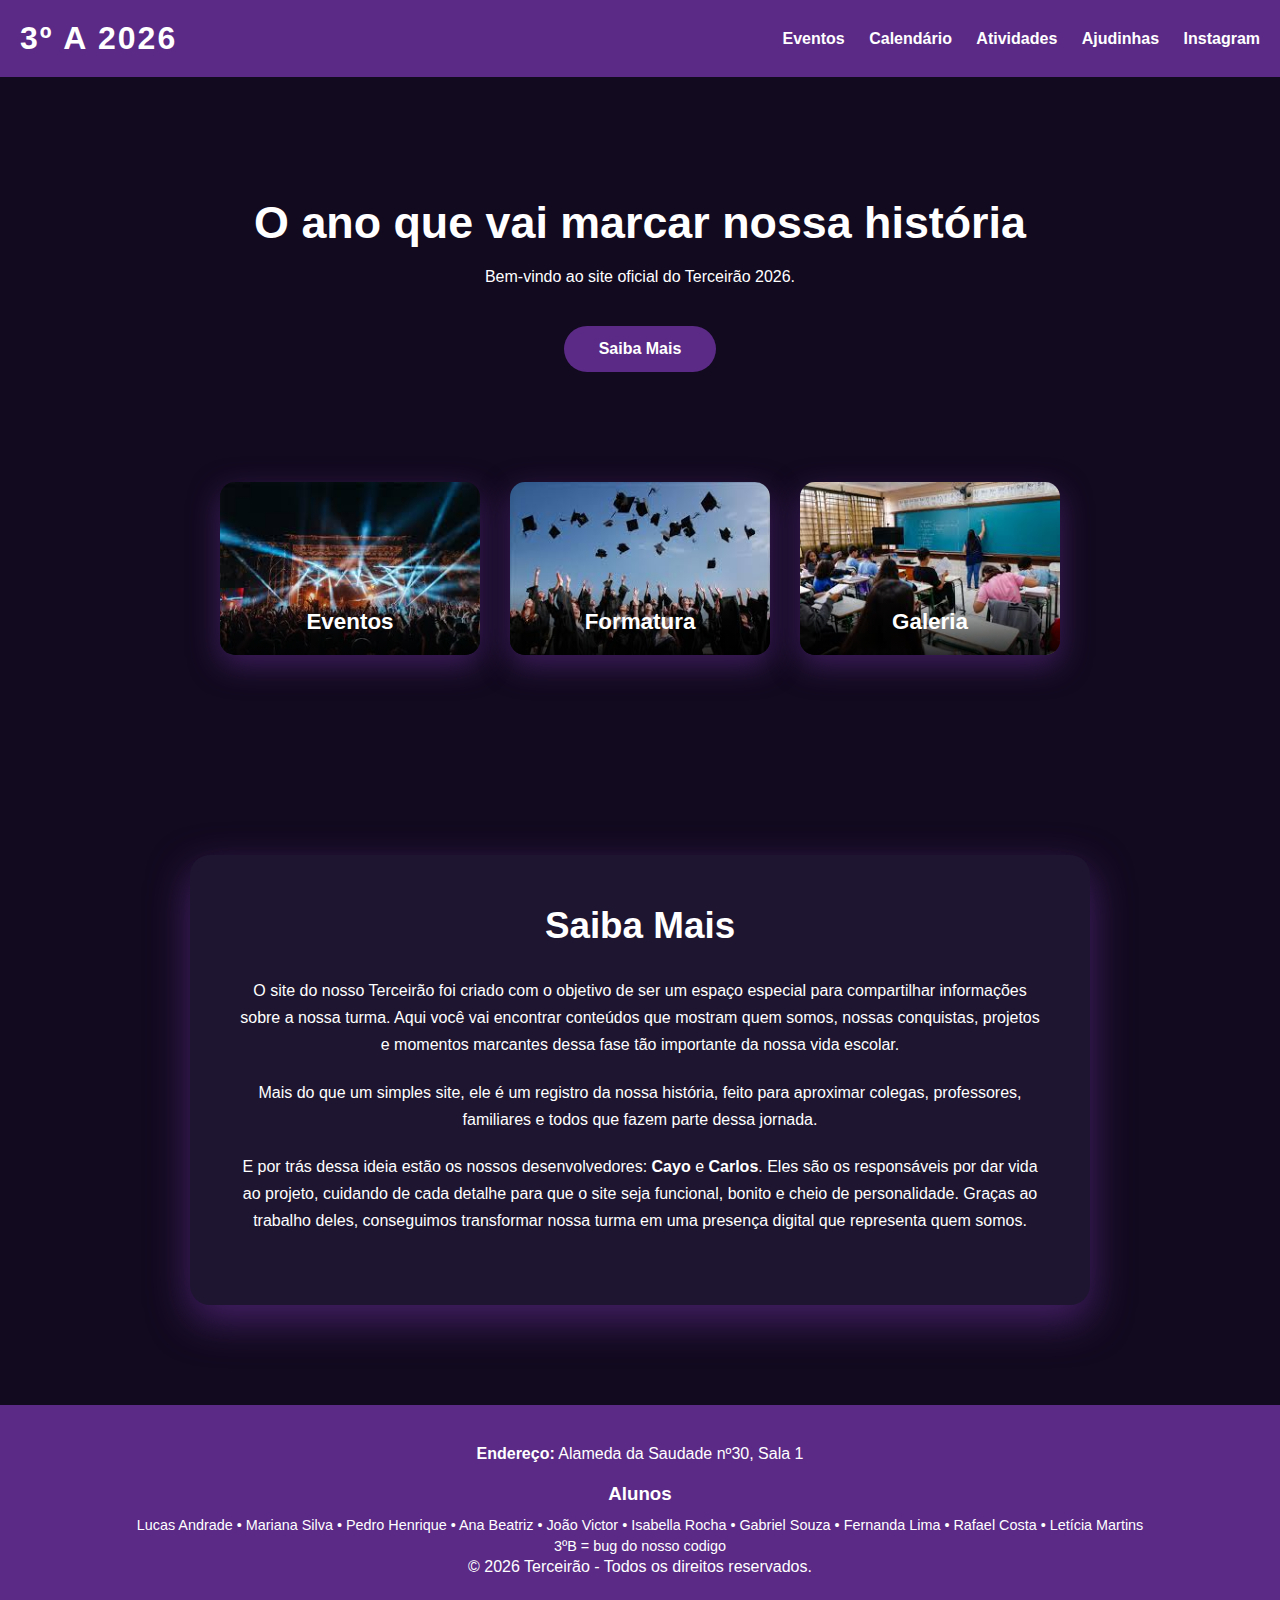
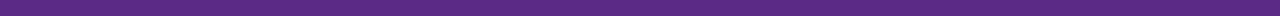
<file: index.html>
<!DOCTYPE html>
<html lang="pt-br">
<head>
    <meta charset="UTF-8">
    <meta name="viewport" content="width=device-width, initial-scale=1.0">

    <!-- FAVICON -->
    <link rel="icon" href="images/favicon.png" type="image/x-icon">

    <title>Terceirão 2026</title>
    <link rel="stylesheet" href="https://cayocomc.github.io/3A/style.css">
</head>
<body>

<header>
    <h1>3º A 2026</h1>
    <nav>
        <a href="eventos.html">Eventos</a>
        <a href="calendario.html">Calendário</a>
        <a href="atividades.html">Atividades</a>
        <a href="ajudinhas.html">Ajudinhas</a>
        <a href="https://www.instagram.com/3a_2k26jr" target="_blank">Instagram</a>
    </nav>
</header>

<section class="hero">
    <h2>O ano que vai marcar nossa história</h2>
    <p>Bem-vindo ao site oficial do Terceirão 2026.</p>
    <a href="#saibamais" class="btn">Saiba Mais</a>
</section>

<section class="imagens">

    <div class="img-box">
        <img src="images/eventos.jpg" alt="Eventos">
        <div class="img-overlay">
            <h3>Eventos</h3>
        </div>
    </div>

    <div class="img-box">
        <img src="images/formatura.jpg" alt="Formatura">
        <div class="img-overlay">
            <h3>Formatura</h3>
        </div>
    </div>

    <div class="img-box">
        <img src="images/fotos.jpg" alt="Galeria">
        <div class="img-overlay">
            <h3>Galeria</h3>
        </div>
    </div>

</section>

<!-- SEÇÃO SAIBA MAIS -->
<section id="saibamais" class="sobre">
    <div class="sobre-box">
    <h2>Saiba Mais</h2>
    <p>
        O site do nosso Terceirão foi criado com o objetivo de ser um espaço especial para compartilhar informações sobre a nossa turma. 
        Aqui você vai encontrar conteúdos que mostram quem somos, nossas conquistas, projetos e momentos marcantes dessa fase tão importante da nossa vida escolar.
    </p>
    <p>
        Mais do que um simples site, ele é um registro da nossa história, feito para aproximar colegas, professores, familiares e todos que fazem parte dessa jornada.
    </p>
    <p>
        E por trás dessa ideia estão os nossos desenvolvedores: <strong>Cayo</strong> e <strong>Carlos</strong>. 
        Eles são os responsáveis por dar vida ao projeto, cuidando de cada detalhe para que o site seja funcional, bonito e cheio de personalidade. 
        Graças ao trabalho deles, conseguimos transformar nossa turma em uma presença digital que representa quem somos.
    </p>
    </div>
</section>

<footer>
    <div class="footer-content">
        <p><strong>Endereço:</strong> Alameda da Saudade nº30, Sala 1</p>

        <div class="alunos">
            <h3>Alunos</h3>
            <p>
                Lucas Andrade • Mariana Silva • Pedro Henrique • Ana Beatriz • 
                João Victor • Isabella Rocha • Gabriel Souza • Fernanda Lima • 
                Rafael Costa • Letícia Martins
            </p>

             <p>
                 3ºB = bug do nosso codigo
            </p>
            
        </div>

        <p>© 2026 Terceirão - Todos os direitos reservados.</p>
    </div>
</footer>

</body>
</html>
</file>
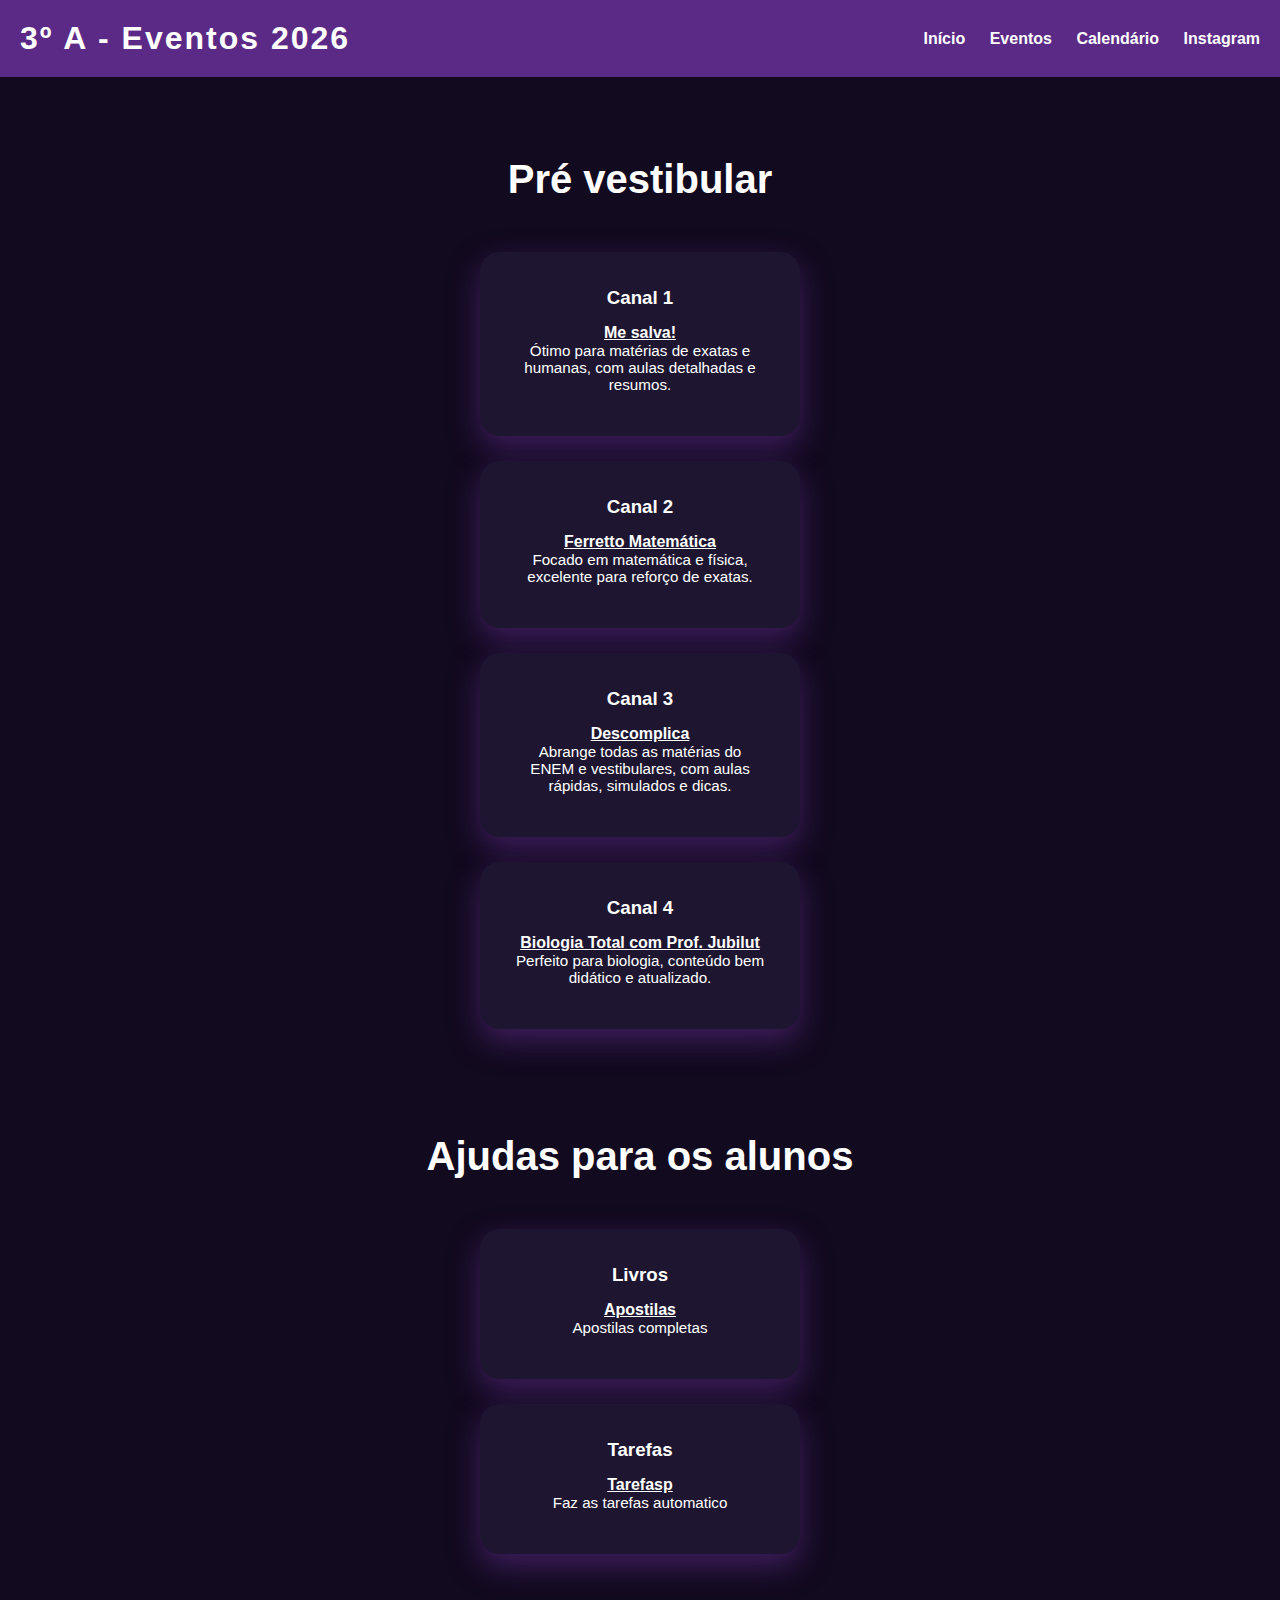
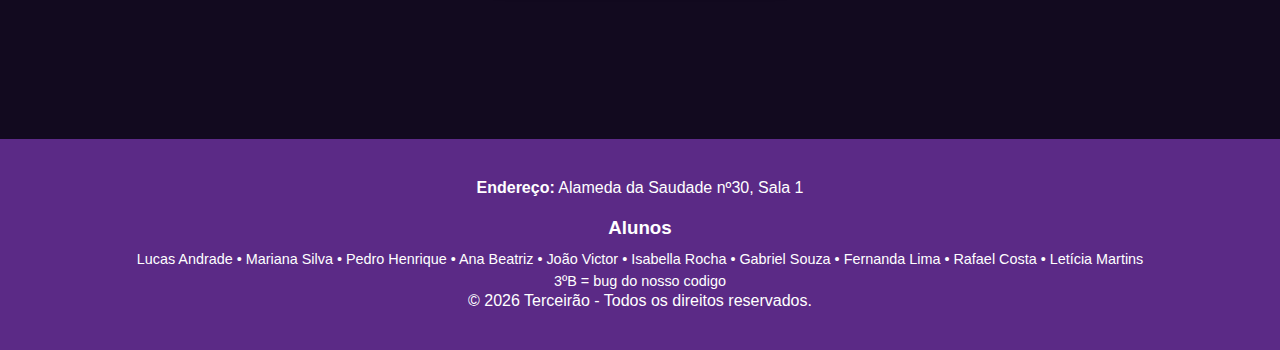
<file: ajudinhas.html>
<!DOCTYPE html>
<html lang="pt-br">
<head>
    <meta charset="UTF-8">
    <meta name="viewport" content="width=device-width, initial-scale=1.0">
    <link rel="icon" href="images/favicon.png" type="image/x-icon">
    <title>Eventos - Terceiro A 2026</title>
    <link rel="stylesheet" href="https://cayocomc.github.io/3A/style.css">
</head>
<body>

<header>
    <h1>3º A - Eventos 2026</h1>
    <nav>
        <a href="index.html">Início</a>
        <a href="eventos.html">Eventos</a>
        <a href="calendario.html">Calendário</a>
        <a href="https://instagram.com/3a_2k26jr" target="_blank" class="instagram">
            Instagram
        </a>
    </nav>
</header>


<section class="eventos">
    
    <h2>Pré vestibular</h2>
    
    <div class="evento-card">
        <h3>Canal 1</h3>
        <a href="https://www.youtube.com/@mesalva"  target="_blank" > Me salva!</a>
        <p>Ótimo para matérias de exatas e humanas, com aulas detalhadas e resumos.</p>
    </div>
    
    <div class="evento-card">
        <h3>Canal 2</h3>
        <a href="https://www.youtube.com/@professorferretto"  target="_blank" >Ferretto Matemática</a>
        <p>Focado em matemática e física, excelente para reforço de exatas.</p>
    </div>
    
    <div class="evento-card">
        <h3>Canal 3</h3>
        <a href="https://www.youtube.com/@descomplica"  target="_blank" >Descomplica</a>
        <p>Abrange todas as matérias do ENEM e vestibulares, com aulas rápidas, simulados e dicas.</p>
    </div>
    
    <div class="evento-card">
        <h3>Canal 4</h3>
        <a href="https://www.youtube.com/@paulojubilut"  target="_blank" >Biologia Total com Prof. Jubilut</a>
        <p>Perfeito para biologia, conteúdo bem didático e atualizado.</p>
    </div>


    <section class="eventos">
        <h2>Ajudas para os alunos</h2>
    
        <div class="evento-card">
            <h3>Livros</h3>
            <a href="https://crimsonzerohub.xyz/livrodoestudante?cmsphacks.xyz" target="_blank">Apostilas</a>
            <p>Apostilas completas</p>
        </div>
    
        
        <div class="evento-card">
            <h3>Tarefas</h3>
           <a href="https://crimsonzerohub.xyz/tarefas"  target="_blank" > Tarefasp</a>
            <p>Faz as tarefas automatico</p>
        </div>
        
    </section>
    
</section>

<footer>
    <div class="footer-content">
        <p><strong>Endereço:</strong> Alameda da Saudade nº30, Sala 1</p>
        
        <div class="alunos">
            <h3>Alunos</h3>
            <p>
                Lucas Andrade • Mariana Silva • Pedro Henrique • Ana Beatriz • 
                João Victor • Isabella Rocha • Gabriel Souza • Fernanda Lima • 
                Rafael Costa • Letícia Martins
            </p>
            
            <p>
                3ºB = bug do nosso codigo
            </p>
            
        </div>

        <p>© 2026 Terceirão - Todos os direitos reservados.</p>
    </div>
</footer>


</body>
</html>
</file>
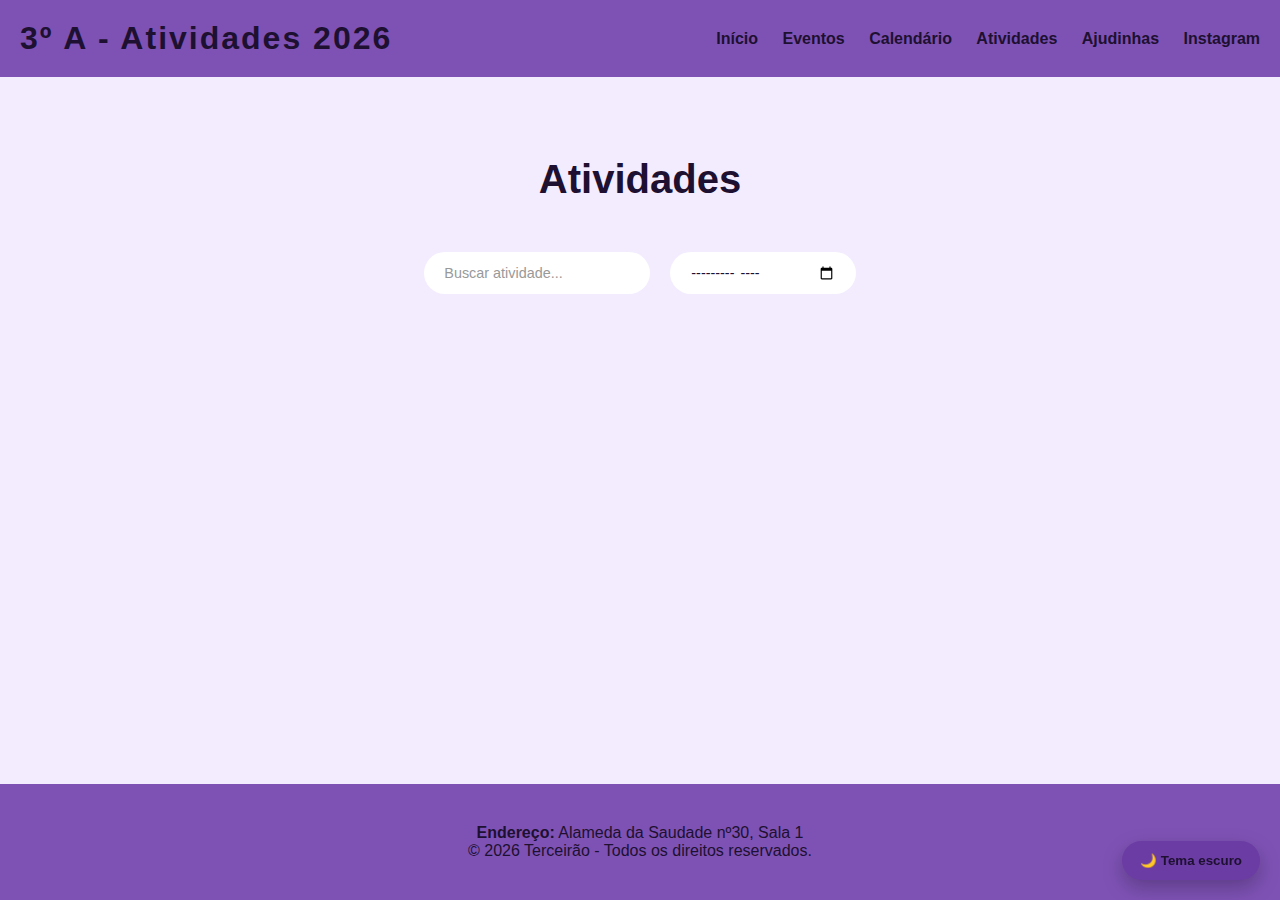
<file: atividades.html>
<!DOCTYPE html>
<html lang="pt-BR">
<head>
  <meta charset="UTF-8">
  <meta name="viewport" content="width=device-width, initial-scale=1.0">
  <link rel="icon" href="images/favicon.png" type="image/png">
    <link rel="shortcut icon" href="images/favicon.png" type="image/png">
  <title>Atividades - Terceiro A 2026</title>
   <link rel="stylesheet" href="style.css">
</head>

<body>

<header>
    <h1>3º A - Atividades 2026</h1>
  <nav>
    <a href="index.html">Início</a>
    <a href="eventos.html">Eventos</a>
    <a href="calendario.html">Calendário</a>
    <a href="atividades.html">Atividades</a>
    <a href="ajudinhas.html">Ajudinhas</a>
    <a href="https://www.instagram.com/3a_2k26jr" target="_blank">Instagram</a>
  </nav>
</header>

<section class="eventos">
  <h2>Atividades</h2>

  <div class="filtros">
    <input type="text" id="busca" placeholder="Buscar atividade...">
    <input type="month" id="filtroData">
  </div>

  <div id="listaAtividades" class="cards-container"></div>
</section>

<footer>
  <div class="footer-content">
    <p><strong>Endereço:</strong> Alameda da Saudade nº30, Sala 1</p>
    <p>© 2026 Terceirão - Todos os direitos reservados.</p>
  </div>
</footer>

<script>
const url = "https://docs.google.com/spreadsheets/d/1KJdIijBsHn6NJFdfkkaXH9UZd3Ohtg56zRrDswftEnk/gviz/tq?tqx=out:json";

let atividades = [];

function formatarData(dataBruta) {
  if (!dataBruta) return "";

  if (typeof dataBruta === "string" && dataBruta.startsWith("Date")) {
    const partes = dataBruta.match(/\d+/g);
    if (!partes || partes.length < 3) return "";

    const ano = partes[0];
    const mes = String(Number(partes[1]) + 1).padStart(2, "0");
    const dia = String(partes[2]).padStart(2, "0");

    return `${dia}/${mes}/${ano}`;
  }

  if (typeof dataBruta === "string") return dataBruta;

  return "";
}

// 🔁 Função que carrega os dados
function carregarAtividades() {
  fetch(url)
    .then(res => res.text())
    .then(data => {
      const json = JSON.parse(data.substr(47).slice(0, -2));
      const rows = json.table.rows;

      atividades = []; // limpa antes de atualizar

      rows.forEach(row => {
        atividades.push({
          dataEntrega: formatarData(row.c[0]?.v),
          atividade: row.c[1]?.v || "",
          professor: row.c[2]?.v || "",
          tema: row.c[3]?.v || ""
        });
      });

      renderizarAtividades(atividades);
    });
}

// 🚀 Carrega quando abre a página
carregarAtividades();

// 🔄 Atualiza automaticamente a cada 10 segundos
setInterval(carregarAtividades, 10000);

function renderizarAtividades(lista) {
  const container = document.getElementById("listaAtividades");
  container.innerHTML = "";

  lista.forEach(ev => {
    const card = document.createElement("div");
    card.className = "evento-card";

    card.innerHTML = `
      <h3>${ev.atividade}</h3>
      <p><strong>Data de entrega:</strong> ${ev.dataEntrega}</p>
      <p><strong>Professor:</strong> ${ev.professor}</p>
      <p><strong>Tema:</strong> ${ev.tema}</p>
    `;

    container.appendChild(card);
  });
}

document.getElementById("busca").addEventListener("input", function() {
  const termo = this.value.toLowerCase();
  const filtrados = atividades.filter(ev =>
    ev.atividade.toLowerCase().includes(termo) ||
    ev.professor.toLowerCase().includes(termo) ||
    ev.tema.toLowerCase().includes(termo)
  );
  renderizarAtividades(filtrados);
});

document.getElementById("filtroData").addEventListener("input", function() {
  const mesSelecionado = this.value;
  if (!mesSelecionado) return renderizarAtividades(atividades);

  const [ano, mes] = mesSelecionado.split("-");
  const filtroFormatado = `${mes}/${ano}`;

  const filtrados = atividades.filter(ev =>
    ev.dataEntrega.includes(filtroFormatado)
  );
  renderizarAtividades(filtrados);
});
</script>


<script src="theme.js"></script>
</body>
</html>
</file>
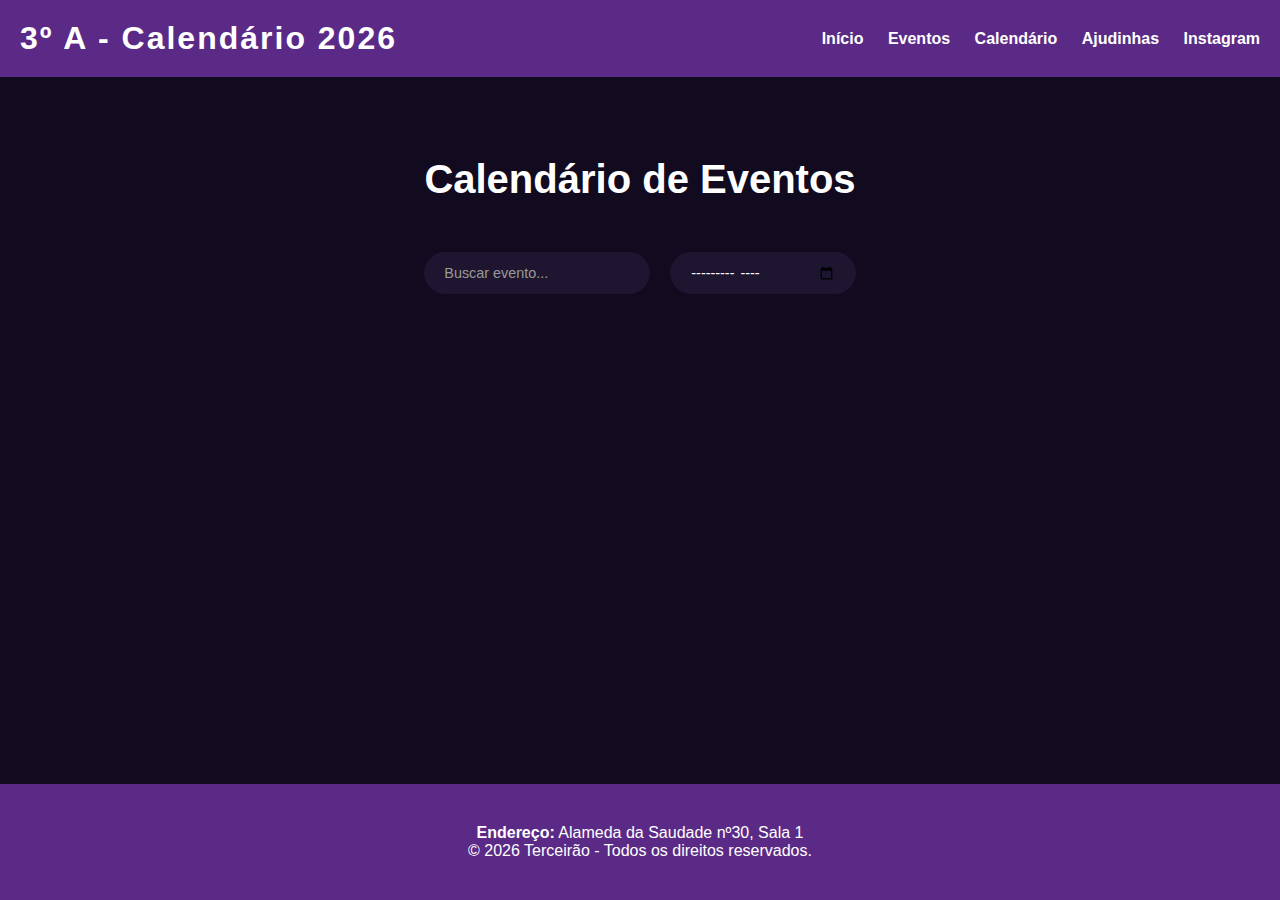
<file: calendario.html>
<!DOCTYPE html>
<html lang="pt-BR">
<head>
  <meta charset="UTF-8">
  <meta name="viewport" content="width=device-width, initial-scale=1.0">
  <link rel="icon" href="images/favicon.png" type="image/x-icon">
  <title>Calendário - Terceiro A 2026</title>
   <link rel="stylesheet" href="https://cayocomc.github.io/3A/style.css">
</head>

<body>

<header>
    <h1>3º A - Calendário 2026</h1>
  <nav>
    <a href="index.html">Início</a>
    <a href="eventos.html">Eventos</a>
    <a href="calendario.html">Calendário</a>
    <a href="ajudinhas.html">Ajudinhas</a>
    <a href="https://www.instagram.com/3a_2k26jr" target="_blank">Instagram</a>
  </nav>
</header>

<section class="eventos">
  <h2>Calendário de Eventos</h2>

  <div class="filtros">
    <input type="text" id="busca" placeholder="Buscar evento...">
    <input type="month" id="filtroData">
  </div>

  <div id="listaEventos" class="cards-container"></div>
</section>

<footer>
  <div class="footer-content">
    <p><strong>Endereço:</strong> Alameda da Saudade nº30, Sala 1</p>
    <p>© 2026 Terceirão - Todos os direitos reservados.</p>
  </div>
</footer>

<script>
const url = "https://docs.google.com/spreadsheets/d/1Kwh0QZIesB1CVOkZY8uh648mxWzvFx7AZ91ziyMQIQ0/gviz/tq?tqx=out:json";

let eventos = [];

// 🔁 Função que carrega os dados
function carregarEventos() {
  fetch(url)
    .then(res => res.text())
    .then(data => {
      const json = JSON.parse(data.substr(47).slice(0, -2));
      const rows = json.table.rows;

      eventos = []; // limpa antes de atualizar

      rows.forEach(row => {
        let dataBruta = row.c[0]?.v || "";
        let dataFormatada = "";

        if (typeof dataBruta === "string" && dataBruta.startsWith("Date")) {
          const partes = dataBruta.match(/\d+/g);
          const ano = partes[0];
          const mes = String(Number(partes[1]) + 1).padStart(2, "0");
          const dia = String(partes[2]).padStart(2, "0");

          dataFormatada = `${dia}/${mes}/${ano}`;
        } else {
          dataFormatada = dataBruta;
        }

        eventos.push({
          data: dataFormatada,
          titulo: row.c[1]?.v || "",
          descricao: row.c[2]?.v || ""
        });
      });

      renderizarEventos(eventos);
    });
}

// 🚀 Carrega quando abre a página
carregarEventos();

// 🔄 Atualiza automaticamente a cada 10 segundos
setInterval(carregarEventos, 1000);

function renderizarEventos(lista) {
  const container = document.getElementById("listaEventos");
  container.innerHTML = "";

  lista.forEach(ev => {
    const card = document.createElement("div");
    card.className = "evento-card";

    card.innerHTML = `
      <h3>${ev.titulo}</h3>
      <p><strong>Data:</strong> ${ev.data}</p>
      <p>${ev.descricao}</p>
    `;

    container.appendChild(card);
  });
}

document.getElementById("busca").addEventListener("input", function() {
  const termo = this.value.toLowerCase();
  const filtrados = eventos.filter(ev =>
    ev.titulo.toLowerCase().includes(termo)
  );
  renderizarEventos(filtrados);
});

document.getElementById("filtroData").addEventListener("input", function() {
  const mesSelecionado = this.value;
  if (!mesSelecionado) return renderizarEventos(eventos);

  const filtrados = eventos.filter(ev =>
    ev.data.includes(mesSelecionado)
  );
  renderizarEventos(filtrados);
});
</script>


</body>
</html>
</file>
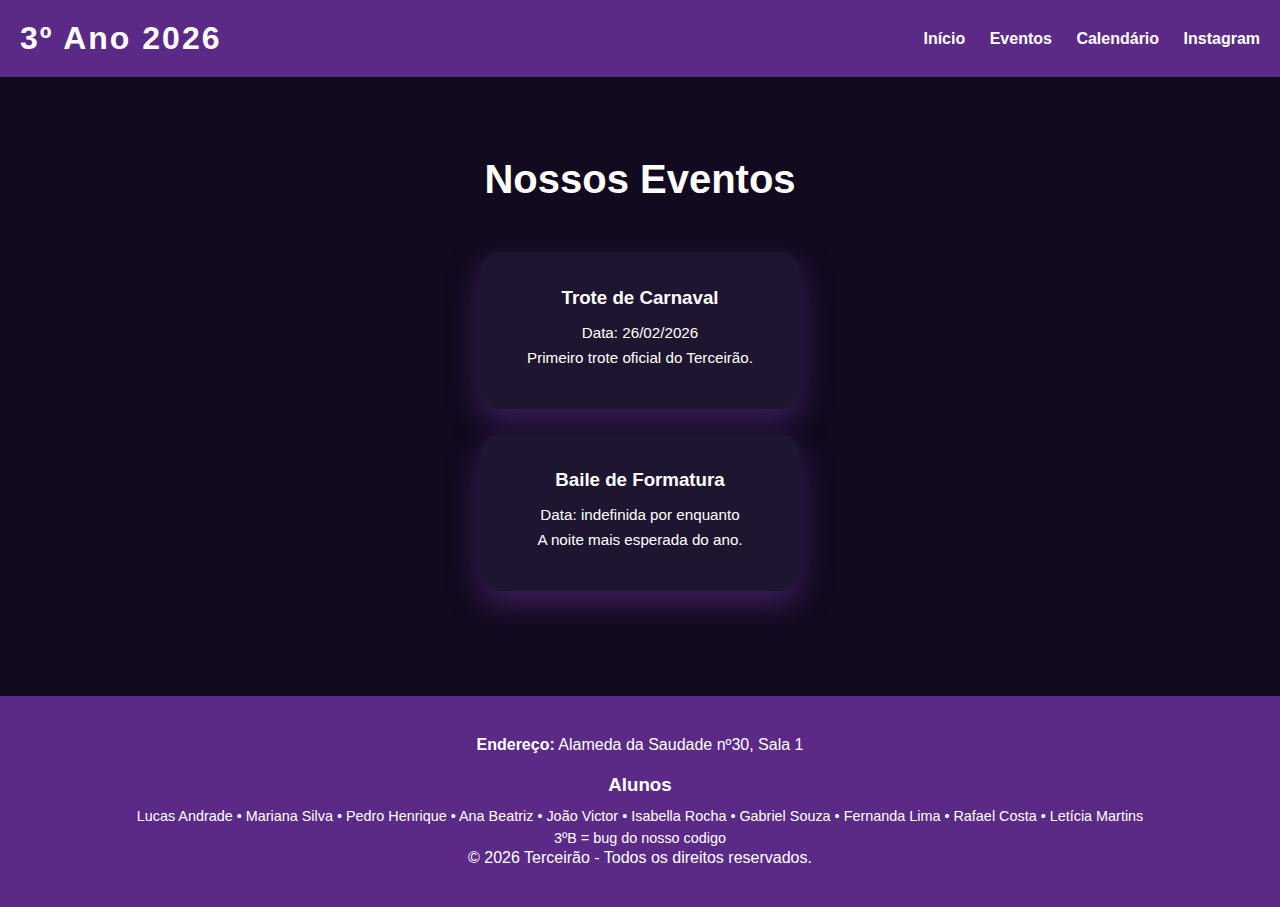
<file: eventos.html>
<!DOCTYPE html>
<html lang="pt-br">
<head>
    <meta charset="UTF-8">
    <link rel="icon" href="images/favicon.png" type="image/x-icon">
    <title>Eventos - Terceirão 2026</title>
    <link rel="stylesheet" href="https://cayocomc.github.io/3A/style.css">
</head>
<body>

<header>
    <h1>3º Ano 2026</h1>
    <nav>
        <a href="index.html">Início</a>
        <a href="eventos.html">Eventos</a>
        <a href="calendario.html">Calendário</a>
        <a href="https://instagram.com/3a_2k26jr" target="_blank" class="instagram">
            Instagram
        </a>
    </nav>
</header>

<section class="eventos">
    <h2>Nossos Eventos</h2>

    <div class="evento-card">
        <h3>Trote de Carnaval</h3>
        <p>Data: 26/02/2026</p>
        <p>Primeiro trote oficial do Terceirão.</p>
    </div>

    <div class="evento-card">
        <h3>Baile de Formatura</h3>
        <p>Data: indefinida por enquanto</p>
        <p>A noite mais esperada do ano.</p>
    </div>
</section>

<footer>
    <div class="footer-content">
        <p><strong>Endereço:</strong> Alameda da Saudade nº30, Sala 1</p>

        <div class="alunos">
            <h3>Alunos</h3>
            <p>
                Lucas Andrade • Mariana Silva • Pedro Henrique • Ana Beatriz • 
                João Victor • Isabella Rocha • Gabriel Souza • Fernanda Lima • 
                Rafael Costa • Letícia Martins
            </p>

             <p>
                 3ºB = bug do nosso codigo
            </p>
            
        </div>

        <p>© 2026 Terceirão - Todos os direitos reservados.</p>
    </div>
</footer>


</body>
</html>
</file>
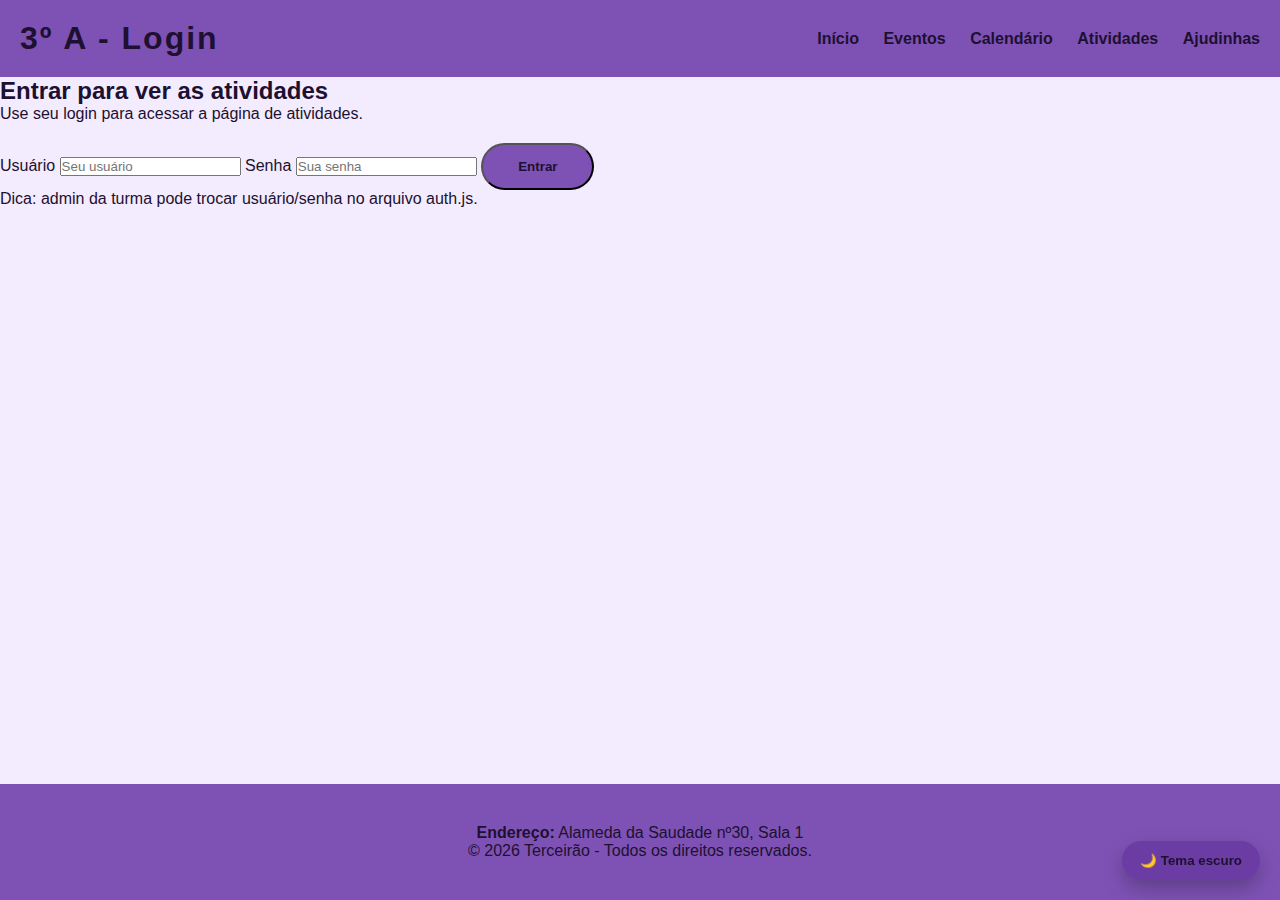
<file: login.html>
<!DOCTYPE html>
<html lang="pt-BR">
<head>
  <meta charset="UTF-8">
  <meta name="viewport" content="width=device-width, initial-scale=1.0">
  <link rel="icon" href="images/favicon.png" type="image/png">
  <link rel="shortcut icon" href="images/favicon.png" type="image/png">
  <title>Login - Terceiro A 2026</title>
  <link rel="stylesheet" href="style.css">
</head>
<body>
  <header>
    <h1>3º A - Login</h1>
    <nav>
      <a href="index.html">Início</a>
      <a href="eventos.html">Eventos</a>
      <a href="calendario.html">Calendário</a>
      <a href="atividades.html">Atividades</a>
      <a href="ajudinhas.html">Ajudinhas</a>
    </nav>
  </header>

  <main class="login-wrapper">
    <section class="login-card">
      <h2>Entrar para ver as atividades</h2>
      <p>Use seu login para acessar a página de atividades.</p>

      <form id="loginForm" class="login-form">
        <label for="usuario">Usuário</label>
        <input id="usuario" name="usuario" type="text" placeholder="Seu usuário" required>

        <label for="senha">Senha</label>
        <input id="senha" name="senha" type="password" placeholder="Sua senha" required>

        <button type="submit" class="btn">Entrar</button>
      </form>

      <p id="mensagemLogin" class="login-message" aria-live="polite"></p>
      <p class="login-hint">Dica: admin da turma pode trocar usuário/senha no arquivo <code>auth.js</code>.</p>
    </section>
  </main>

  <footer>
    <div class="footer-content">
      <p><strong>Endereço:</strong> Alameda da Saudade nº30, Sala 1</p>
      <p>© 2026 Terceirão - Todos os direitos reservados.</p>
    </div>
  </footer>

  <script src="auth.js"></script>
  <script>
    const form = document.getElementById("loginForm");
    const mensagem = document.getElementById("mensagemLogin");

    if (window.auth3A.estaLogado()) {
      window.location.href = "atividades.html";
    }

    form.addEventListener("submit", function (event) {
      event.preventDefault();

      const usuario = document.getElementById("usuario").value.trim();
      const senha = document.getElementById("senha").value;

      const sucesso = window.auth3A.login(usuario, senha);

      if (sucesso) {
        mensagem.textContent = "Login feito com sucesso! Redirecionando...";
        mensagem.classList.add("success");
        setTimeout(function () {
          window.location.href = "atividades.html";
        }, 500);
        return;
      }

      mensagem.textContent = "Usuário ou senha inválidos.";
      mensagem.classList.remove("success");
    });
  </script>
  <script src="theme.js"></script>
</body>
</html>
</file>
<file: style.css>
:root {
    --bg-color: #120A1F;
    --text-color: #FFFFFF;
    --header-footer-bg: #5B2A86;
    --surface-color: #1E1630;
    --primary-color: #5B2A86;
    --primary-hover: #7B3FB3;
    --link-color: #FFFFFF;
}

body.light-theme {
    --bg-color: #F3ECFF;
    --text-color: #1D1030;
    --header-footer-bg: #7E52B5;
    --surface-color: #FFFFFF;
    --primary-color: #6B3CA3;
    --primary-hover: #5B2A86;
    --link-color: #1D1030;
}

* {
    margin: 0;
    padding: 0;
    box-sizing: border-box;
    font-family: Arial, Helvetica, sans-serif;
}

html {
    scroll-behavior: smooth;
}

html, body {
    height: 100%;
}

body {
    background-color: var(--bg-color);
    color: var(--text-color);
    display: flex;
    flex-direction: column;
}

/* ================= HEADER ================= */

header {
    background-color: var(--header-footer-bg);
    padding: 20px;
    display: flex;
    justify-content: space-between;
    align-items: center;
}

header h1 {
    letter-spacing: 2px;
}

nav a {
    color: var(--link-color);
    text-decoration: none;
    margin-left: 20px;
    font-weight: bold;
    transition: 0.3s;
}

nav a:hover {
    opacity: 0.7;
}

/* ================= HERO ================= */

.hero {
    text-align: center;
    padding: 120px 20px 60px 20px;
}

.hero h2 {
    font-size: 2.8rem;
    margin-bottom: 20px;
}

.hero p {
    margin-bottom: 20px;
}

/* BOTÃO ARREDONDADO */
.btn {
    display: inline-block;
    background-color: var(--header-footer-bg);
    color: var(--text-color);
    padding: 14px 35px;
    border-radius: 50px;
    text-decoration: none;
    margin-top: 20px;
    transition: 0.3s ease;
    font-weight: bold;
}

.btn:hover {
    background-color: var(--primary-hover);
    transform: scale(1.05);
}

/* ================= IMAGENS ================= */

.imagens {
    display: flex;
    justify-content: center;
    gap: 30px;
    padding: 50px 20px 100px 20px;
    flex-wrap: wrap;
}

.img-box {
    width: 260px;
    border-radius: 15px;
    overflow: hidden;
    position: relative;
    box-shadow: 0 10px 30px rgba(91, 42, 134, 0.6);
    transition: 0.4s ease;
}

.img-box img {
    width: 100%;
    display: block;
    transition: 0.4s ease;
}

.img-overlay {
    position: absolute;
    bottom: 0;
    width: 100%;
    background: linear-gradient(to top, rgba(0,0,0,0.8), transparent);
    padding: 20px;
    text-align: center;
}

.img-overlay h3 {
    color: var(--text-color);
    font-size: 1.4rem;
}

.img-box:hover {
    transform: translateY(-10px);
    box-shadow: 0 20px 50px rgba(91, 42, 134, 0.9);
}

.img-box:hover img {
    transform: scale(1.1);
    filter: brightness(0.6);
}

/* ================= SEÇÃO SAIBA MAIS ================= */

.sobre {
    padding: 100px 20px;
    display: flex;
    justify-content: center;
}

.sobre-box {
    background-color: var(--surface-color);
    max-width: 900px;
    padding: 50px;
    border-radius: 20px;
    box-shadow: 0 15px 40px rgba(91, 42, 134, 0.7);
    transition: 0.3s ease;
    text-align: center;
}

.sobre-box:hover {
    transform: translateY(-8px);
    box-shadow: 0 20px 60px rgba(91, 42, 134, 0.9);
}

.sobre-box h2 {
    font-size: 2.3rem;
    margin-bottom: 30px;
}

.sobre-box p {
    margin-bottom: 20px;
    line-height: 1.7;
}

/* ================= EVENTOS (eventos.html) ================= */

.eventos {
    flex: 1;
    padding: 80px 20px;
    text-align: center;
}

.eventos h2 {
    font-size: 2.5rem;
    margin-bottom: 50px;
}

.evento-card {
    background-color: var(--surface-color);
    padding: 35px;
    margin: 25px auto;
    width: 320px;
    border-radius: 20px;
    box-shadow: 0 12px 30px rgba(91, 42, 134, 0.6);
    transition: 0.3s ease;
}

.evento-card h3 {
    margin-bottom: 15px;
}

.evento-card p {
    margin-bottom: 8px;
    font-size: 0.95rem;
}

.evento-card a,
.evento-card a:visited {

    color: var(--link-color);

    color: #FFFFFF;

    font-weight: bold;
}

.evento-card a:hover {
    opacity: 0.8;
}

.evento-card:hover {
    transform: translateY(-10px);
    box-shadow: 0 20px 50px rgba(91, 42, 134, 0.9);
}

/* ================= FOOTER ================= */

footer {
    background-color: var(--header-footer-bg);
    padding: 40px 20px;
    text-align: center;
    margin-top: auto;
}

.footer-content h3 {
    margin-top: 20px;
    margin-bottom: 10px;
}

.alunos p {
    font-size: 0.9rem;
    line-height: 1.5;
}

/* ================= CALENDÁRIO ================= */

.cards-container {
  display: flex;
  flex-wrap: wrap;
  justify-content: center;
  gap: 30px;
}

.filtros {
  margin-bottom: 40px;
  display: flex;
  justify-content: center;
  gap: 20px;
  flex-wrap: wrap;
}

.filtros input {
  padding: 12px 20px;
  border-radius: 30px;
  border: none;
  outline: none;
  background-color: var(--surface-color);
  color: var(--text-color);
  font-size: 0.9rem;
}

.filtros input::placeholder {
  color: #999;
}




.theme-toggle-button {
    position: fixed;
    right: 20px;
    bottom: 20px;
    z-index: 1000;
    border: none;
    border-radius: 999px;
    padding: 12px 18px;
    background-color: var(--primary-color);
    color: var(--text-color);
    font-weight: bold;
    cursor: pointer;
    box-shadow: 0 8px 20px rgba(0, 0, 0, 0.25);
}

.theme-toggle-button:hover {
    background-color: var(--primary-hover);
}
</file>
